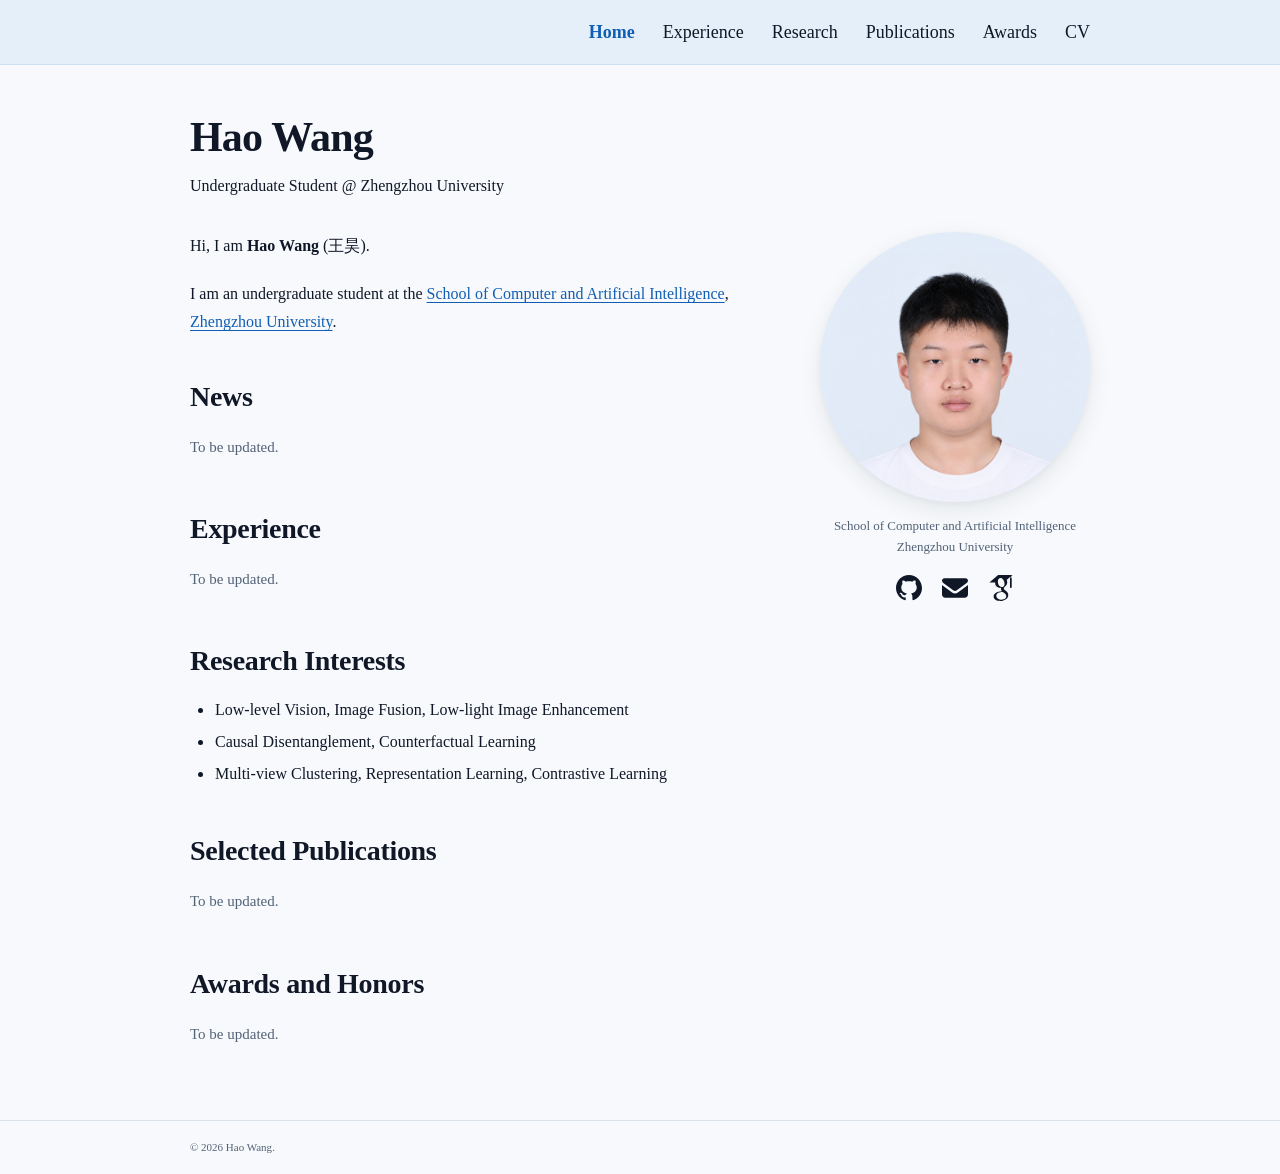
<file: index.html>
<!doctype html>
<html lang="en">
<head>
  <meta charset="utf-8">
  <meta name="viewport" content="width=device-width, initial-scale=1">
  <meta name="color-scheme" content="light">
  <meta name="description" content="Hao Wang, undergraduate student at Zhengzhou University. Research interests include low-level vision, image fusion, causal disentanglement, and multi-view clustering.">
  <meta name="theme-color" content="#e5effa">
  <meta property="og:type" content="website">
  <meta property="og:title" content="Hao Wang">
  <meta property="og:url" content="https://wangh688.github.io/">
  <meta property="og:description" content="Hao Wang's academic homepage. Undergraduate student at Zhengzhou University.">
  <title>Hao Wang</title>
  <link rel="canonical" href="https://wangh688.github.io/">
  <link rel="icon" type="image/x-icon" sizes="16x16 32x32 48x48" href="./favicon.ico?v=20261106-hw">
  <link rel="icon" type="image/svg+xml" sizes="any" href="./assets/favicon.svg?v=20261106-hw">
  <link rel="stylesheet" href="./assets/style.css?v=20261106-portrait-distance">
  <script defer src="./site-data.js?v=20261106-approved-portrait"></script>
  <script defer src="./assets/site.js?v=20261106-biography"></script>
</head>
<body>
  <a class="skip-link" href="#main">Skip to content</a>
  <header class="site-header">
    <div class="header-inner">
      <nav aria-label="Main navigation" id="navigation">
        <a class="nav-link active" href="#home" aria-current="location">Home</a>
        <a class="nav-link" href="#experience">Experience</a>
        <a class="nav-link" href="#research">Research</a>
        <a class="nav-link" href="#publications">Publications</a>
        <a class="nav-link" href="#awards">Awards</a>
        <a class="nav-link" href="./cv/">CV</a>
      </nav>
    </div>
  </header>
  <main id="main" class="page-shell">
    <section id="home" aria-labelledby="name">
      <header class="post-header">
        <h1 id="name">Hao Wang</h1>
        <p id="role" class="description">Undergraduate Student @ Zhengzhou University</p>
      </header>
      <div class="about-layout">
        <aside class="profile-aside" aria-label="Profile">
          <div id="portrait-slot" class="portrait-slot" aria-hidden="true"></div>
          <div class="profile-caption">
            <div id="caption-school">School of Computer and Artificial Intelligence</div>
            <div id="caption-affiliation">Zhengzhou University</div>
          </div>
          <div id="social-links" class="social-links">
            <a class="social-icon" href="https://github.com/Wangh688" target="_blank" rel="noopener noreferrer" aria-label="GitHub" title="GitHub"><svg aria-hidden="true" focusable="false" xmlns="http://www.w3.org/2000/svg" viewBox="0 0 512 512"><!--! Font Awesome Free 7.3.1 by @fontawesome - https://fontawesome.com License - https://fontawesome.com/license/free (Icons: CC BY 4.0, Fonts: SIL OFL 1.1, Code: MIT License) Copyright 2026 Fonticons, Inc. --><path fill="currentColor" d="M216.5 362.5c-66-8-112.5-55.5-112.5-117 0-25 9-52 24-70-6.5-16.5-5.5-51.5 2-66 20-2.5 47 8 63 22.5 19-6 39-9 63.5-9s44.5 3 62.5 8.5c15.5-14 43-24.5 63-22 7 13.5 8 48.5 1.5 65.5 16 19 24.5 44.5 24.5 70.5 0 61.5-46.5 108-113.5 116.5 17 11 28.5 35 28.5 62.5l0 52C323 491.5 335.5 500 350.5 494 441 459.5 512 369 512 257 512 115.5 397 0 255.5 0S0 115.5 0 257c0 111 70.5 203 165.5 237.5 13.5 5 26.5-4 26.5-17.5l0-40c-7 3-16 5-24 5-33 0-52.5-18-66.5-51.5-5.5-13.5-11.5-21.5-23-23-6-.5-8-3-8-6 0-6 10-10.5 20-10.5 14.5 0 27 9 40 27.5 10 14.5 20.5 21 33 21s20.5-4.5 32-16c8.5-8.5 15-16 21-21z"/></svg></a>
            <span class="social-icon" role="link" aria-disabled="true" aria-label="Email" title="Email (coming soon)"><svg aria-hidden="true" focusable="false" xmlns="http://www.w3.org/2000/svg" viewBox="0 0 512 512"><!--! Font Awesome Free 7.3.1 by @fontawesome - https://fontawesome.com License - https://fontawesome.com/license/free (Icons: CC BY 4.0, Fonts: SIL OFL 1.1, Code: MIT License) Copyright 2026 Fonticons, Inc. --><path fill="currentColor" d="M48 64c-26.5 0-48 21.5-48 48 0 15.1 7.1 29.3 19.2 38.4l208 156c17.1 12.8 40.5 12.8 57.6 0l208-156c12.1-9.1 19.2-23.3 19.2-38.4 0-26.5-21.5-48-48-48L48 64zM0 196L0 384c0 35.3 28.7 64 64 64l384 0c35.3 0 64-28.7 64-64l0-188-198.4 148.8c-34.1 25.6-81.1 25.6-115.2 0L0 196z"/></svg></span>
            <span class="social-icon" role="link" aria-disabled="true" aria-label="Google Scholar" title="Google Scholar (coming soon)"><svg xmlns="http://www.w3.org/2000/svg" viewBox="0 64 384 384" aria-hidden="true" focusable="false"><!-- Academicons by James Walsh and contributors; SIL OFL 1.1. Font margins trimmed; glyph outline unchanged. --><path fill="currentColor" d="M 343.75868,106.66243 V 79.430205 L 363.52365,63.999997 H 149.63354 L 20.476345,176.2736 h 85.656075 c -0.15534,2.12494 -0.21914,4.04644 -0.21914,6.22563 0,20.84472 7.2192,38.08662 21.67203,51.86089 14.45284,13.79702 32.25124,20.64784 53.32651,20.64784 4.92319,0 9.75059,-0.36794 14.43842,-1.02419 -2.90722,6.50082 -4.37457,12.52302 -4.37457,18.14228 0,9.87526 4.49924,20.4304 13.46715,31.6418 -39.23377,2.6705 -68.06112,9.73264 -86.43702,21.16322 -10.53108,6.49907 -19.000207,14.70396 -25.390349,24.5311 -6.390569,9.89933 -9.577754,20.51525 -9.577754,31.9616 0,9.64822 2.062375,18.33611 6.21907,26.06233 4.156694,7.7263 9.577757,14.07047 16.312223,18.98408 6.71825,4.96781 14.46899,9.10088 23.219,12.46874 8.73429,3.34378 17.40643,5.71858 26.06106,7.06258 8.62707,1.34222 17.20471,1.9985 25.70579,1.9985 13.46887,0 26.95353,-1.73428 40.54711,-5.18707 13.56165,-3.48461 26.28022,-8.64143 38.17105,-15.4927 11.85935,-6.80488 21.51545,-16.0865 28.9219,-27.7183 7.39024,-11.67998 11.09457,-24.80499 11.09457,-39.33613 0,-11.01584 -2.24964,-21.03852 -6.7502,-30.14073 -4.46864,-9.07202 -9.93785,-16.54102 -16.45271,-22.34403 -6.5008,-5.81263 -12.99987,-11.15539 -19.51512,-15.9679 -6.50083,-4.84488 -12.00021,-9.75058 -16.46884,-14.8129 -4.4848,-5.04657 -6.73444,-10.05419 -6.73444,-14.98395 0,-4.92145 1.73422,-9.67183 5.21588,-14.26559 3.45451,-4.6095 7.67376,-9.04795 12.60967,-13.30571 4.93756,-4.24944 9.87523,-8.96788 14.79665,-14.13302 4.92147,-5.14719 9.14072,-11.82739 12.60971,-20.00822 3.48467,-8.17907 5.20318,-17.44489 5.20318,-27.75679 0,-13.4527 -2.54714,-24.46065 -7.54735,-33.31348 -0.59369,-1.02243 -1.21757,-1.80338 -1.87511,-3.02225 l 56.90745,-46.672136 v 17.118526 c -7.39373,0.92969 -6.62422,5.34582 -6.62422,10.6352 v 128.66719 c 0,5.95832 4.8751,10.83382 10.83386,10.83382 h 3.98869 c 5.95835,0 10.83386,-4.87506 10.83386,-10.83382 V 117.29282 c 0,-5.27669 0.77741,-9.68801 -6.56167,-10.63039 z M 236.39865,329.14114 c 1.14099,0.7503 3.7039,2.78075 7.7184,6.03838 4.0495,3.24319 6.797,5.69582 8.26567,7.41432 1.43851,1.66381 3.5792,4.16501 6.37617,7.54734 2.81268,3.3744 4.7184,6.30394 5.71853,8.73425 1.00016,2.4767 2.01603,5.46089 3.04636,8.94556 0.98567,3.44488 1.48486,6.97595 1.48486,10.56169 0,17.04813 -6.56338,29.68007 -19.65604,37.85915 -13.125,8.18083 -28.76651,12.27368 -46.93767,12.27368 -9.18709,0 -18.2031,-1.09289 -27.06247,-3.1951 -8.84322,-2.11665 -17.31192,-5.3362 -25.39035,-9.60185 -8.07846,-4.25771 -14.57754,-10.20337 -19.50072,-17.79659 -4.93764,-7.64012 -7.40645,-16.41464 -7.40645,-26.24962 0,-10.32022 2.79692,-19.28987 8.42233,-26.90588 5.59343,-7.62564 12.93774,-13.3919 22.03208,-17.3154 9.0624,-3.94582 18.24946,-6.74232 27.56166,-8.39827 9.31221,-1.7023 18.79679,-2.555 28.43842,-2.555 4.46862,0 7.93582,0.25115 10.40465,0.69607 0.45456,0.21918 3.03188,2.07025 7.73456,5.56326 4.70401,3.46237 7.62565,5.59519 8.75047,6.38401 z m -3.35823,-100.5779 c -7.40648,8.85938 -17.73454,13.2882 -30.95363,13.2882 -11.85933,0 -22.29766,-4.76482 -31.26554,-14.31195 -8.99984,-9.52309 -15.42235,-20.32803 -19.34408,-32.43061 -3.93752,-12.10871 -5.90585,-23.98423 -5.90585,-35.648 0,-13.6942 3.59542,-25.35184 10.7809,-34.97598 7.18727,-9.64952 17.49915,-14.48477 30.93786,-14.48477 11.87507,0 22.37423,5.03825 31.43704,15.15677 9.09434,10.08482 15.60961,21.41303 19.5169,33.96799 3.92176,12.5392 5.87345,24.52979 5.87345,35.98399 0,13.44658 -3.70256,24.60984 -11.07663,33.45436 z"/></svg></span>
          </div>
        </aside>
        <div class="about-copy">
          <div id="biography" class="biography">
            <p>Hi, I am <strong>Hao Wang</strong> (<span class="chinese-name" lang="zh-CN">王昊</span>).</p>
            <p>I am an undergraduate student at the <a href="https://www7.zzu.edu.cn/csai/index.htm" target="_blank" rel="noopener noreferrer">School of Computer and Artificial Intelligence</a>, <a href="https://www.zzu.edu.cn/" target="_blank" rel="noopener noreferrer">Zhengzhou University</a>.</p>
          </div>
          <section id="news" aria-labelledby="news-heading">
            <h2 id="news-heading">News</h2>
            <ul class="news-list" id="news-list" hidden></ul>
            <p id="news-empty" class="section-empty">To be updated.</p>
          </section>
          <section id="experience" aria-labelledby="experience-heading">
            <h2 id="experience-heading">Experience</h2>
            <div id="experience-list" class="experience-list" hidden></div>
            <p id="experience-empty" class="section-empty">To be updated.</p>
          </section>
          <section id="research" aria-labelledby="research-heading">
            <h2 id="research-heading">Research Interests</h2>
            <ul id="research-list" class="research-list">
              <li>Low-level Vision, Image Fusion, Low-light Image Enhancement</li>
              <li>Causal Disentanglement, Counterfactual Learning</li>
              <li>Multi-view Clustering, Representation Learning, Contrastive Learning</li>
            </ul>
          </section>
        </div>
      </div>
    </section>
    <section id="publications" class="content-section" aria-labelledby="publications-heading">
      <h2 id="publications-heading">Selected Publications</h2>
      <p id="publication-note" class="section-note" hidden></p>
      <div id="publication-tools" class="publication-tools" hidden>
        <div id="year-filters" class="year-filters" role="group" aria-label="Filter publications by year"></div>
        <label class="search-field"><svg viewBox="0 0 24 24" fill="none" stroke="currentColor" stroke-width="1.7" aria-hidden="true"><circle cx="10.5" cy="10.5" r="6.5"/><path d="m16 16 5 5"/></svg><input id="publication-search" type="search" autocomplete="off" aria-label="Search publications" placeholder="Search publications"></label>
      </div>
      <div id="publication-list" class="publication-list" aria-live="polite"></div>
      <p id="publication-empty" class="publication-empty">To be updated.</p>
    </section>
    <section id="awards" class="content-section" aria-labelledby="awards-heading">
      <h2 id="awards-heading">Awards and Honors</h2>
      <ul id="awards-list" class="news-list" hidden></ul>
      <p id="awards-empty" class="section-empty">To be updated.</p>
    </section>
  </main>
  <footer class="site-footer"><div class="footer-inner"><p>© <span id="copyright-year">2026</span> <span id="footer-name">Hao Wang</span>.</p></div></footer>
  <div id="announcement" class="sr-only" role="status" aria-live="polite"></div>
</body>
</html>
</file>
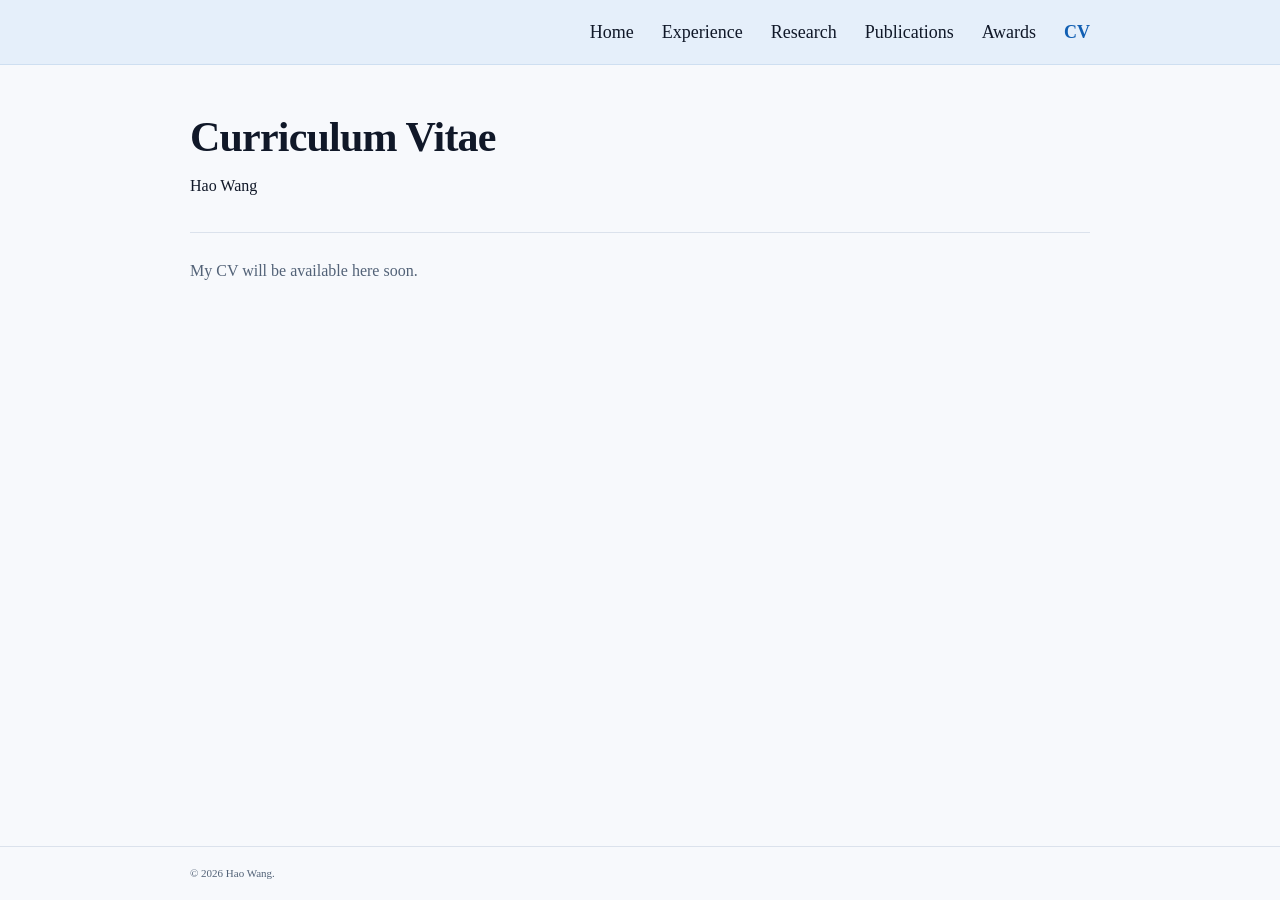
<file: cv/index.html>
<!doctype html>
<html lang="en">
<head>
  <meta charset="utf-8">
  <meta name="viewport" content="width=device-width, initial-scale=1">
  <meta name="color-scheme" content="light">
  <meta name="theme-color" content="#e5effa">
  <meta name="description" content="Curriculum vitae of Hao Wang, undergraduate student at Zhengzhou University.">
  <meta property="og:type" content="website">
  <meta property="og:title" content="CV · Hao Wang">
  <meta property="og:url" content="https://wangh688.github.io/cv/">
  <title>CV · Hao Wang</title>
  <link rel="canonical" href="https://wangh688.github.io/cv/">
  <link rel="icon" type="image/x-icon" sizes="16x16 32x32 48x48" href="../favicon.ico?v=20261106-hw">
  <link rel="icon" type="image/svg+xml" sizes="any" href="../assets/favicon.svg?v=20261106-hw">
  <link rel="stylesheet" href="../assets/style.css?v=20261106-navigation">
</head>
<body>
  <a class="skip-link" href="#main">Skip to content</a>
  <header class="site-header">
    <div class="header-inner">
      <nav aria-label="Main navigation" id="navigation">
        <a class="nav-link" href="../#home">Home</a>
        <a class="nav-link" href="../#experience">Experience</a>
        <a class="nav-link" href="../#research">Research</a>
        <a class="nav-link" href="../#publications">Publications</a>
        <a class="nav-link" href="../#awards">Awards</a>
        <a class="nav-link active" href="./" aria-current="page">CV</a>
      </nav>
    </div>
  </header>
  <main id="main" class="page-shell cv-page">
    <header class="post-header">
      <h1>Curriculum Vitae</h1>
      <p class="description">Hao Wang</p>
    </header>
    <div class="cv-placeholder">
      <p>My CV will be available here soon.</p>
    </div>
  </main>
  <footer class="site-footer"><div class="footer-inner"><p>© <span id="copyright-year">2026</span> Hao Wang.</p></div></footer>
  <script>document.getElementById('copyright-year').textContent = new Date().getFullYear();</script>
</body>
</html>
</file>
<file: assets/style.css>
:root{color-scheme:only light;--bg:#f7f9fc;--surface:#fcfdff;--text:#101828;--muted:#526277;--accent:#115fb3;--hover:#0a4f9c;--tint:#edf3fa;--line:#dbe2ec;--nav-bg:#e5effa;--nav-line:#cedff1;--serif:"Times New Roman",Times,serif;--sans:"Times New Roman",Times,serif}
*{box-sizing:border-box}html{scroll-behavior:smooth;scroll-padding-top:90px}body{margin:0;min-height:100vh;display:flex;flex-direction:column;background:var(--bg);color:var(--text);font-family:var(--serif);font-size:16px;line-height:1.75;-webkit-font-smoothing:antialiased}h1,h2,h3,nav,button,input,textarea,select,pre,code,.social-links,.profile-caption,.paper-title,.paper-links{font-family:var(--sans)}h1,h2,h3,p{margin-top:0}h1,h2,h3{line-height:1.25}a{color:var(--accent);text-decoration:none;text-underline-offset:3px}a:hover{color:var(--hover);text-decoration:underline}button,input{font-size:inherit}button{cursor:pointer;color:inherit}button,a,input,summary{-webkit-tap-highlight-color:transparent}button:focus-visible,a:focus-visible,input:focus-visible,summary:focus-visible{outline:2px solid var(--accent);outline-offset:4px}[hidden]{display:none!important}svg{display:block}::selection{background:#d3e4f7;color:#101828}.sr-only{position:absolute;width:1px;height:1px;padding:0;margin:-1px;overflow:hidden;clip:rect(0,0,0,0);white-space:nowrap;border:0}.skip-link{position:fixed;left:20px;top:-80px;z-index:100;background:var(--surface);padding:12px 20px;border:1px solid var(--line)}.skip-link:focus{top:12px}
.site-header{position:sticky;top:0;z-index:20;background:var(--nav-bg);border-bottom:1px solid var(--nav-line)}.header-inner{max-width:930px;margin:auto;padding:0 15px;min-height:64px;display:flex;align-items:center;justify-content:flex-end}nav{display:flex;align-items:center;gap:28px}.nav-link{font-size:18px;color:var(--text);line-height:1.5;padding:18px 0;font-weight:400}.nav-link.active{font-weight:600;color:var(--accent)}.nav-link:hover{text-decoration:none;color:var(--accent)}
.page-shell{width:100%;max-width:930px;margin:47px auto 65px;padding:0 15px;flex:1}.post-header{margin-bottom:33px}.post-header h1{font-size:42px;font-weight:700;letter-spacing:-.8px;line-height:1.2;margin:0 0 11px}.description{font-size:16px;line-height:1.6;margin:0}.about-layout{display:flow-root}.profile-aside{float:right;width:30%;margin:0 0 20px 28px;text-align:center}.portrait-slot{width:100%;aspect-ratio:1;margin:0 0 14px;border:0;border-radius:50%;background:#e2ebf8;box-shadow:0 8px 24px rgba(16,24,40,.08),0 2px 6px rgba(16,24,40,.04);overflow:hidden}.portrait-slot img{display:block;width:100%;height:100%;object-fit:cover;transform:scale(.92);transform-origin:center bottom}.profile-caption{font-size:13px;line-height:1.6;color:var(--muted);margin-bottom:12px}.social-links{display:flex;justify-content:center;flex-wrap:wrap;gap:10px;font-size:13px}.social-links a{display:inline-flex;align-items:center;gap:5px;color:var(--text)}.social-links .social-icon{display:inline-flex;align-items:center;justify-content:center;flex:none;width:36px;height:36px;line-height:1;color:var(--text)}.social-icon[aria-disabled=true]{cursor:default}.social-links svg{width:26px;height:26px}.social-links a:hover{color:var(--accent);text-decoration:none}.biography p{margin:0 0 20px;max-width:72ch}.biography a{text-decoration:underline}.about-copy h2,.content-section h2{font-size:28px;font-weight:600;letter-spacing:-.3px;margin:43px 0 17px}.research-list{padding-left:24px;margin:0;line-height:1.85}.research-list li{padding-left:1px;margin-bottom:2px}.content-section{clear:both}.content-section h2{margin-top:43px}.publication-empty,.section-empty{color:var(--muted);font-size:15px;margin:0;padding:3px 0 8px}.section-note{font-size:13px;color:var(--muted);margin:-2px 0 20px}
.publication-tools{display:flex;align-items:center;justify-content:space-between;gap:18px;margin:18px 0 20px;font-family:var(--sans)}.year-filters{display:flex;flex-wrap:wrap;gap:6px}.year-filter{border:0;border-bottom:2px solid transparent;background:transparent;font-size:12px;color:var(--muted);padding:4px 9px;min-height:32px}.year-filter[aria-pressed=true]{color:var(--accent);border-color:var(--accent)}.year-filter:hover{color:var(--accent)}.search-field{display:flex;align-items:center;gap:8px;border-bottom:1px solid var(--line);padding:5px 0;max-width:205px;color:var(--muted)}.search-field svg{width:15px;height:15px;flex:none}.search-field input{border:0;outline:0;background:none;color:var(--text);font-size:12px;min-width:0;width:100%;padding:3px 0}.search-field:focus-within{border-color:var(--accent)}.search-field input::placeholder{color:var(--muted)}.publication{display:grid;grid-template-columns:240px minmax(0,1fr);gap:26px;align-items:center;margin:0 0 30px;padding:5px 0}.paper-figure{aspect-ratio:16/10;width:100%;background:var(--surface);border:1px solid var(--line);border-radius:4px;padding:6px;display:grid;place-items:center;overflow:hidden;margin:0}.paper-figure img{width:100%;height:100%;object-fit:contain}.paper-figure-placeholder{display:grid;place-items:center;gap:9px;color:var(--muted);font-size:11px;letter-spacing:1px}.paper-figure-placeholder svg{width:32px;height:32px;stroke-width:1}.paper-title{font-size:16px;line-height:1.5;font-weight:650;margin:0 0 7px}.paper-authors{font-size:14px;line-height:1.65;margin:0 0 6px}.paper-authors strong{font-weight:700;text-decoration:underline;text-underline-offset:3px}.paper-venue{font-size:14px;line-height:1.6;margin:0 0 7px}.paper-venue em{font-style:italic}.paper-badge{display:inline-block;background:var(--tint);color:var(--accent);font-family:var(--sans);font-size:10px;font-weight:650;padding:1px 6px;margin-left:7px;border-radius:2px;vertical-align:1px}.paper-highlight{color:var(--accent);font-size:13px;margin:0 0 8px}.paper-abstract{font-size:14px;color:var(--muted);margin:8px 0;line-height:1.6}.paper-links{display:flex;flex-wrap:wrap;align-items:flex-start;gap:9px;font-size:12px}.resource-link,.bibtex summary{display:inline-flex;align-items:center;gap:3px;color:var(--accent);min-height:27px;line-height:1.6;list-style:none;cursor:pointer}.resource-link:before,.bibtex summary:before{content:"["}.resource-link:after,.bibtex summary:after{content:"]"}.bibtex summary::-webkit-details-marker{display:none}.bibtex[open]{width:100%}.bibtex-panel{position:relative;margin:8px 0;max-width:100%;background:var(--tint);border:1px solid var(--line);border-radius:4px}.bibtex pre{margin:0;padding:42px 14px 14px;overflow:auto;font-size:11px;line-height:1.7;color:var(--text)}.copy-citation{position:absolute;right:8px;top:8px;border:1px solid var(--line);background:var(--surface);border-radius:3px;padding:3px 8px;font-size:11px}.news-list{list-style:none;padding:0;margin:0;display:grid;gap:12px}.news-item{display:grid;grid-template-columns:90px minmax(0,1fr);gap:20px;font-size:15px}.news-date{font-family:var(--sans);font-size:13px;font-weight:600;padding-top:2px}.news-item p{margin:0}.experience-item{padding:0 0 20px}.experience-item h3{font-size:17px;margin:0}.experience-item p{font-size:14px;color:var(--muted);margin:3px 0}.site-footer{border-top:1px solid var(--line)}.footer-inner{width:100%;max-width:930px;margin:auto;padding:17px 15px;display:flex;align-items:center;justify-content:space-between;gap:20px;color:var(--muted);font-family:var(--sans);font-size:11px}.footer-inner p{margin:0}
@media(max-width:960px){.header-inner,.page-shell,.footer-inner{padding-left:27px;padding-right:27px}}
@media(max-width:650px){html{scroll-padding-top:112px}.header-inner{padding:6px 20px;min-height:60px;justify-content:center}nav{display:grid;grid-template-columns:repeat(3,max-content);justify-content:center;column-gap:22px;row-gap:0}.nav-link{font-size:16px;padding:7px 0;text-align:center}.page-shell{margin-top:33px;margin-bottom:45px;padding:0 23px}.post-header{margin-bottom:27px}.post-header h1{font-size:36px;letter-spacing:-.5px}.description{font-size:14px}.profile-aside{float:none;width:100%;margin:0 0 25px;display:flex;align-items:center;gap:14px;flex-wrap:wrap;text-align:left}.portrait-slot{width:125px;flex:none;margin:0}.profile-caption{font-size:12px;margin:0}.social-links{justify-content:flex-start;font-size:12px;gap:8px}.social-links .social-icon{width:32px}.profile-aside{display:grid;grid-template-columns:125px minmax(0,1fr);column-gap:20px}.portrait-slot{grid-row:1/3}.biography p{margin-bottom:18px}.about-copy h2,.content-section h2{font-size:25px;margin-top:34px;margin-bottom:15px}.research-list{padding-left:22px}.publication-tools{flex-direction:column;align-items:flex-start;gap:10px}.search-field{max-width:none;width:100%}.publication{grid-template-columns:1fr;gap:16px;align-items:start;margin-bottom:27px}.paper-figure{max-width:300px;aspect-ratio:16/9}.paper-title{font-size:16px}.paper-authors,.paper-venue{font-size:14px}.resource-link,.bibtex summary{min-height:32px}.news-item{grid-template-columns:75px 1fr;gap:13px;font-size:14px}.footer-inner{padding:18px 23px;font-size:10px}}
@media(prefers-reduced-motion:reduce){html{scroll-behavior:auto}}
@media print{.site-header,.publication-tools,.skip-link{display:none!important}:root{--bg:#fff;--surface:#fff;--text:#111;--muted:#444;--accent:#115fb3;--line:#ddd;--tint:#f3f5f8}.page-shell{margin:10px auto 20px}.publication{break-inside:avoid}.bibtex-panel{display:none}.site-footer{margin-top:20px}}

.cv-placeholder{border-top:1px solid var(--line);padding:24px 0;color:var(--muted)}.cv-placeholder p{margin:0}
.chinese-name{font-family:SimSun,"Songti SC","Noto Serif CJK SC",serif}
</file>
